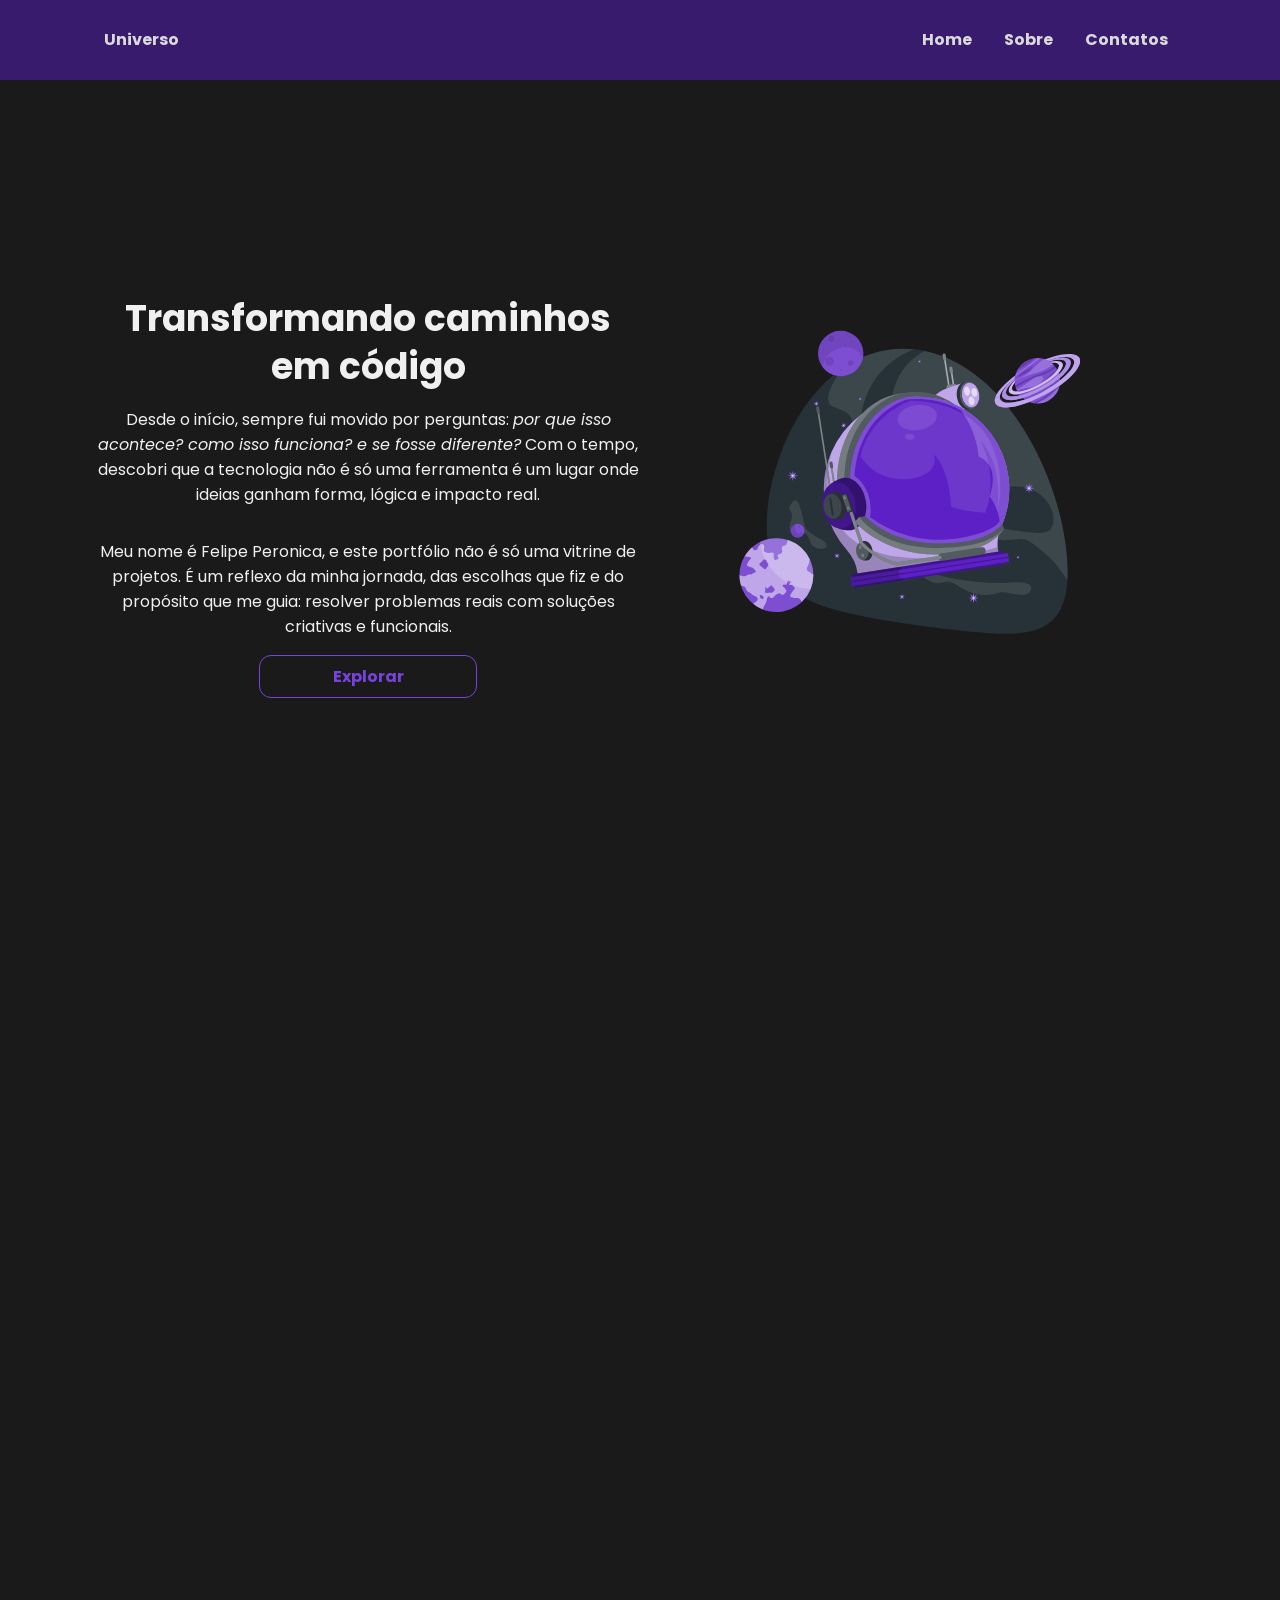
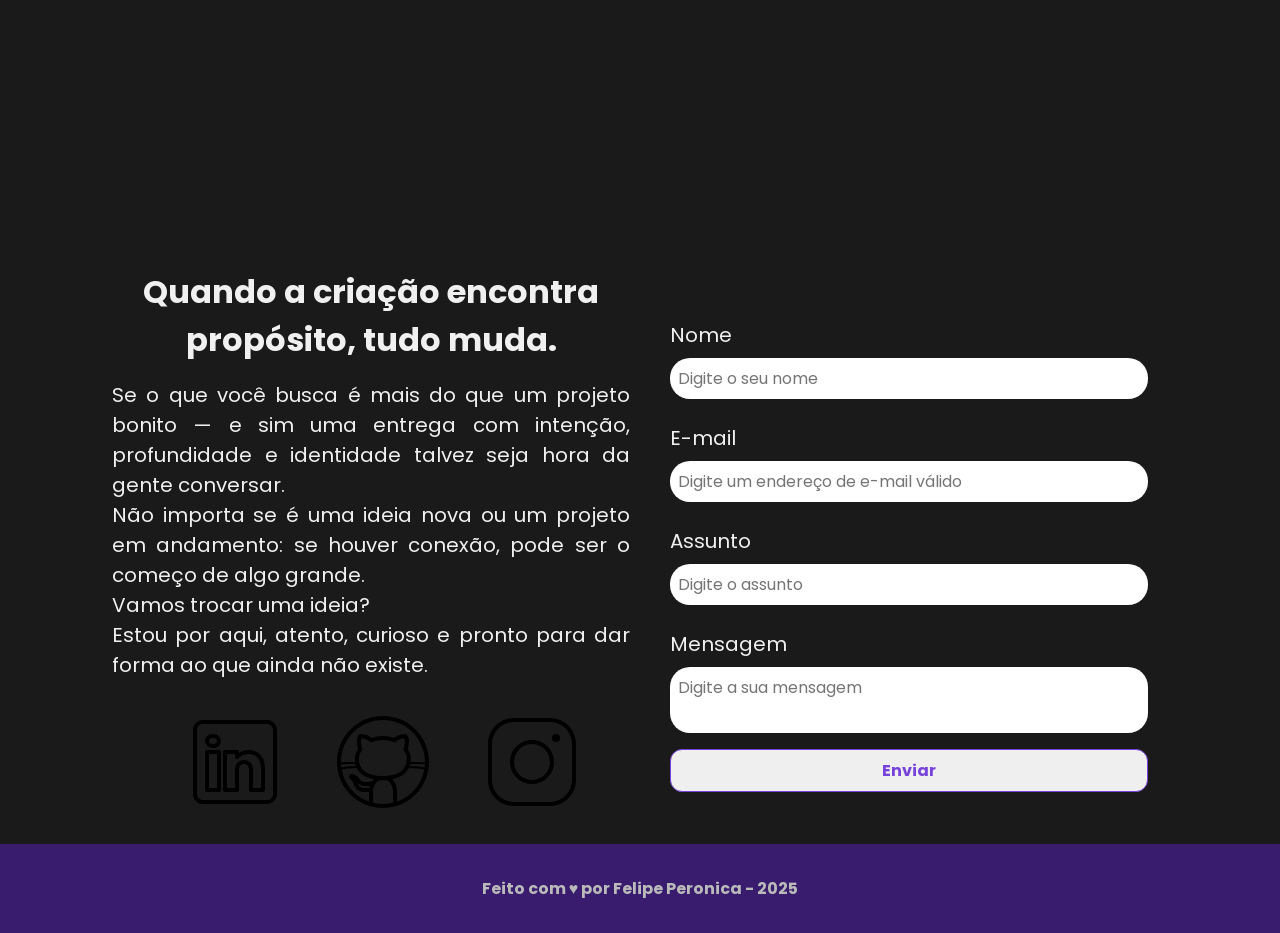
<file: index.html>
<!DOCTYPE html>
<html lang="pt-br">

<head>

    <!-- Servidores de Fontes do Google -->
    <link rel="preconnect" href="https://fonts.googleapis.com">
    <link rel="preconnect" href="https://fonts.gstatic.com" crossorigin>

    <!-- Fonte do Google - Poppins -->
    <link href="https://fonts.googleapis.com/css2?family=Poppins&display=swap" rel="stylesheet">

    <meta charset="UTF-8">
    <meta name="viewport" content="width=device-width, initial-scale=1.0">
    <meta name="description" content="Projeto Portfólio do Felipe Peronica, desenvolvedor web fullstack.">
    <meta name="author" content="Felipe Peronica">
    <meta name="keywords" content="portfólio, desenvolvedor, web, fullstack, Felipe Peronica, HTML, CSS, JavaScript">
    <link rel="icon" href="./assets/img/favicon.svg" />

    <!-- Link para o arquivo CSS -->
    <link rel="stylesheet" href="./assets/css/styles.css" />

    <title>Portfólio do Felipe Peronica</title>
</head>

<body>

    <!-- Cabeçalho da página -->
    <header class="flex menu_container">

        <div id="header_content" class="menu_content">
            <!-- Título do cabeçalho -->
            <div id="titulo">
                <a href="#">Universo</a>
            </div>

            <!-- Menu -->
            <div id="menu" class="flex">

                <!-- Barra de Navegação -->
                <nav>
                    <ul class="flex menu_list">
                        <li><a href="#">Home</a></li>
                        <li><a href="#about">Sobre</a></li>
                        <li><a href="#contact">Contatos</a></li>
                    </ul>
                </nav>
            </div>
        </div>
    </header>

    <!-- Seção principal da página -->
    <main>

        <!-- Seção Home -->
        <section id="home" class="flex home_container">

            <!-- Texto da seção Home -->
            <article id="home_texto" class="flex home_content">
                <h1>Transformando caminhos em código</h1>
                <p>
                Desde o início, sempre fui movido por perguntas: <em>por que isso acontece? como isso funciona? e se fosse diferente?</em>  
                 Com o tempo, descobri que a tecnologia não é só uma ferramenta é um lugar onde ideias ganham forma, lógica e impacto real.
                </p>
                <p>
                Meu nome é Felipe Peronica, e este portfólio não é só uma vitrine de projetos.  
                É um reflexo da minha jornada, das escolhas que fiz e do propósito que me guia: <strong>resolver problemas reais com soluções criativas e funcionais.</strong>
                </p>
                <a href="https://github.com/feperonica" target="_blank" class="botao">Explorar</a>
            </article>

            <!-- Imagem da seção  Home -->
            <article id="home_imagem" class="flex home_content">
                <img src="./assets/img/astronauta.svg" alt="Capacete do astronauta com animação" />
            </article>
        </section>

        <!-- Seção Sobre -->
        <section id="about" class="flex sobre_container">
        

        </section>

        <!-- Seção de Contatos -->
        <section id="contact" class="contato_container">

            <article id="redes_sociais" class="contato_content">
                <h4>Quando a criação encontra propósito, tudo muda.</h4>
                <p>Se o que você busca é mais do que um projeto bonito — e sim uma entrega com intenção, profundidade e identidade talvez seja hora da gente conversar.</p>
    <p>Não importa se é uma ideia nova ou um projeto em andamento: se houver conexão, pode ser o começo de algo grande.</p>
    <p><strong>Vamos trocar uma ideia?</strong><br>Estou por aqui, atento, curioso e pronto para dar forma ao que ainda não existe.</p>

                <!-- Redes Sociais -->
                <div id="icones_redes_sociais" class="social_container">
                    <a href="https://www.linkedin.com/in/felipe-peronica/" target="_blank" class="social_icon">
                        <img src="./assets/img/linkedin.svg" alt="Ícone do LinkedIn" />
                    </a>

                    <a href="https://github.com/feperonica" target="_blank" class="social_icon">
                        <img src="./assets/img/github.svg" alt="Ícone do GitHub" />
                    </a>

                    <a href="https://www.instagram.com/feperonica/" target="_blank" class="social_icon">
                        <img src="./assets/img/instagram.svg" alt="Ícone do Instagram" />
                    </a>
                </div>
            </article>

            <!-- Formulário de Contato -->
            <form action="https://formsubmit.co/a866148e9a4f4bc6879aee6d2e244589" method="POST" id="formulario">

                <input type="hidden" name="_next" value="https://feperonica.github.io/portifolio_fundweb/sucesso.html">
                <input type="hidden" name="_captcha" value="false">

                <label for="nome">Nome</label>
                <input id="nome" name="nome" type="text" placeholder="Digite o seu nome">
                <span id="txtNome"></span>

                <label for="email">E-mail</label>
                <input id="email" name="email" type="text" placeholder="Digite um endereço de e-mail válido">
                <span id="txtEmail"></span>

                <label for="assunto">Assunto</label>
                <input id="assunto" name="assunto" type="text" placeholder="Digite o assunto">
                <span id="txtAssunto"></span>

                <label for="mensagem">Mensagem</label>
                <textarea id="mensagem" name="mensagem" placeholder="Digite a sua mensagem"></textarea>

                <button class="botao" type="submit">Enviar</button>
            </form>
        </section>
    </main>

    <!-- Rodapé da página -->
    <footer>
        Feito com ♥ por Felipe Peronica - 2025
    </footer>

    <!-- Script JavaScript -->
    <script src="./assets/js/script.js"></script> 

</body>

</html>
</file>
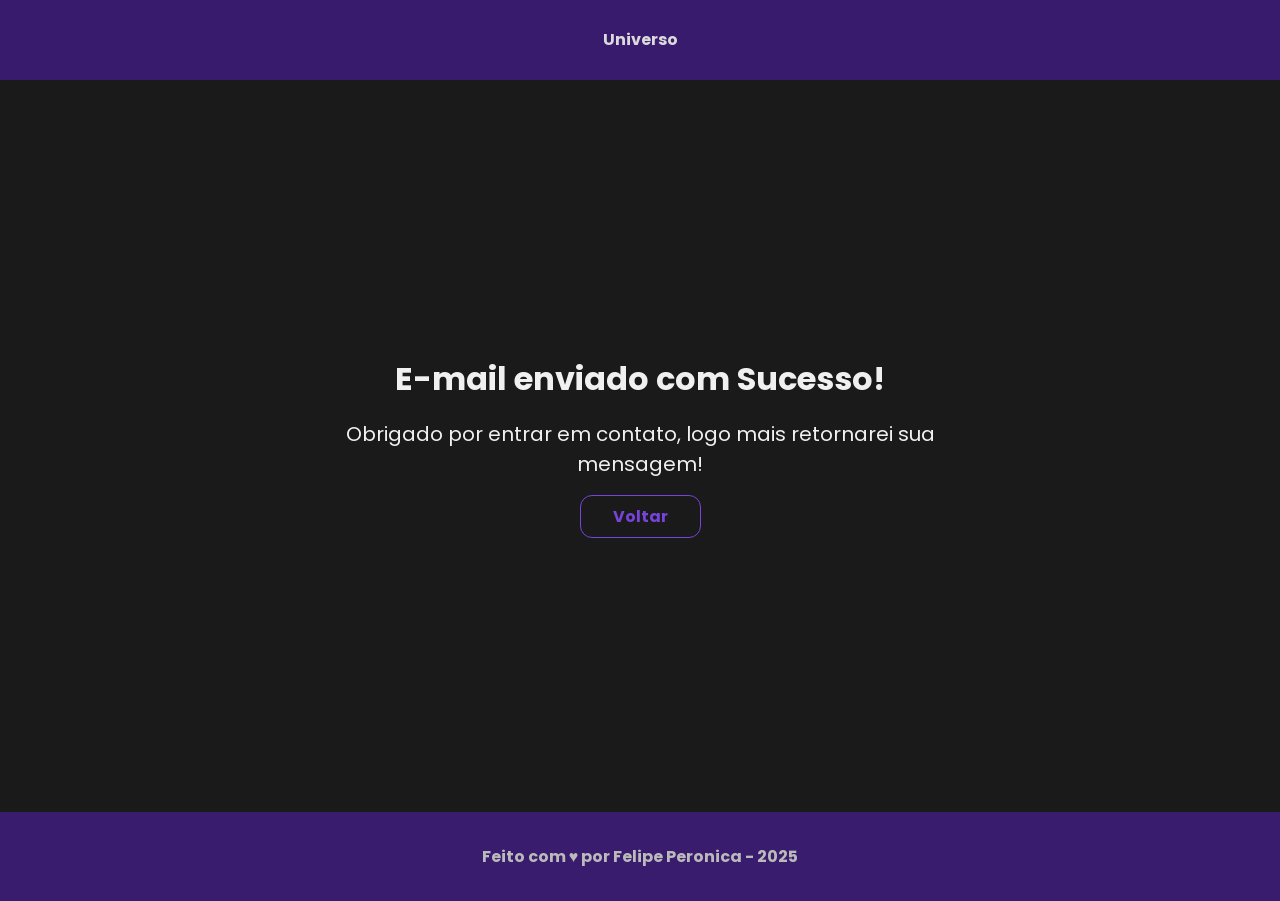
<file: sucesso.html>
<!DOCTYPE html>
<html lang="pt-br">

<head>

     <!-- Servidores de Fontes do Google -->
    <link rel="preconnect" href="https://fonts.googleapis.com">
    <link rel="preconnect" href="https://fonts.gstatic.com" crossorigin>

    <!-- Fonte do Google - Poppins -->
    <link href="https://fonts.googleapis.com/css2?family=Poppins&display=swap" rel="stylesheet">

    <meta charset="UTF-8">
    <meta name="viewport" content="width=device-width, initial-scale=1.0">
    <meta name="description" content="Projeto Portfólio do Felipe Peronica, desenvolvedor web fullstack.">
    <meta name="author" content="Felipe Peronica">
    <meta name="keywords" content="portfólio, desenvolvedor, web, fullstack, Felipe Peronica, HTML, CSS, JavaScript">
    <link rel="icon" href="./assets/img/favicon.svg" />

      <!-- Link para o arquivo CSS -->
    <link rel="stylesheet" href="./assets/css/styles.css" />

    <title>Portfólio do Felipe</title>
</head>

<body>
    <!-- Cabeçalho da Página (header) -->
    <header class="flex menu_container">

        <!-- Div Conteudo do Cabeçalho -->
        <div id="header_content" class="menu_content">

             <!-- Conteúdo do Cabeçalho -->
             <div id="menu_content_sucess">

                <!-- Hyperlink -->
                <a href="index.html">Universo</a>

            </div>

        </div>
    </header>

    <!-- Seção Principal da Página (main) -->
    <main>

        <!-- Seção Home -->
        <section id="home" class="flex home_container_sucess">

            <!-- Texto da Seção Home -->
            <article id="home_sucess" class="flex">

                <h1>E-mail enviado com Sucesso!</h1>
                <h4>Obrigado por entrar em contato, logo mais retornarei sua mensagem!</h4>

                <a class="botao" href="index.html">Voltar</a>

            </article>

        </section>

    </main>

    <!-- Rodapé da Página (footer) -->
    <footer>
        Feito com ♥ por Felipe Peronica - 2025
    </footer>

</body>

</html>
</file>
<file: assets/css/styles.css>
/* RESETAR CONFIGURAÇÕES DO NAVEGAÇÃO */

* {
    margin: 0;
    padding: 0;
    box-sizing: border-box;
    text-decoration: none;
    font-weight: 400;
    outline: none;
    font-family: 'Poppins', sans-serif;
}

/* VARIÁVEIS DE CORES */

:root {
  --purple-100: #b188f4;   /* Lilás claro com brilho – para hovers e detalhes */
  --purple-400: #7743db;   /* Roxo vibrante autoral – para botões e links */
  --purple-700: #3d1c78;   /* Roxo profundo elegante – para header/footer */

  --dark-100: #2a2a2a;     /* Cinza escuro médio – seções internas */
  --dark-300: #1a1a1a;     /* Fundo principal dark */
  --dark-800: #0d0d0d;     /* Mais escuro ainda – contornos/sombras sutis */

  --text-light: #f0f0f0;   /* Branco suave – texto sobre dark */
  --text-muted: #cccccc;   /* Texto secundário – descrição, subtítulo */
}

html {
    width: 100%;
    height: 100vh;
    scroll-behavior: smooth;
}

body {
    background-color: var(--dark-300);
    color: var( --text-light);
    -webkit-font-smoothing: antialiased;
    -moz-osx-font-smoothing: grayscale;
}

button, a {
    cursor: pointer;
}

.botao {
    padding: 0.5rem 2rem;
    border: 1px solid var(--purple-400);
    border-radius: 0.75rem;
    font-size: 1rem;
    font-weight: 700;
    text-align: center;
    color: var(--purple-400);
    background-color: none;
}

.botao:hover {
    color: var(--white);
    background-color: var(--purple-400);
}

.flex {
    display:flex;
    justify-content: center;
    align-items: center;
}

/* Header */

.menu_container{
    position: sticky;
    top: 0;
    width: 100%;
    height: 5rem;
    background-color: var(--purple-700);
    border-bottom: 1px solid var(--purple-700);
    filter: opacity(0.9);
    z-index: 1000;
}

.menu_container a{
    font-weight: 700;
    color: var(--white);
}

.menu_container a:hover{
    color: var(--purple-100);
}

.menu_content{
    display:flex;
    justify-content: space-between;
    align-items: center;
    width: 100%;
    height: 100%;
    max-width: 1120px;
    padding: 0 1.5rem;
}

.menu_list{
    display: flex;
    text-align: center;
    list-style: none;
    margin: 0;
    padding: 0;
}

.menu_list li{
    margin-left: 1rem;
}

.menu_list a{
    display: block;
    padding: 0.5rem;
}

#menu_content_sucess {
    width: 100%;
    max-width: 1120px;
    padding: 0 1.5rem;
    display: flex;
    justify-content: center;
    align-items: center;
}

#menu_content_sucess a {
    font-size: 1rem;
    font-weight: 700;
}

/* Home */

.home_container{
    height: calc(100vh - 6.25rem);
    max-width: 1120px;
    margin: 1rem auto;
    padding: 0 1rem;
}

.home_container p,
h1,
h4{
    text-align: center;
}

.home_container h1{
    font-size: 2.25rem;
    font-weight: 700;
    line-height: 3rem;
}

.home_container h4{
    font-weight: 700;
}

.home_container p{
    margin: 1rem 0;
}

.home_container .botao{
    width: 40%;
}

.home_content{
    flex-direction: column;
    width: 50vw;
}

.home_content img{
    width: 75%;
}

/* Sobre */
.sobre_container {
    max-width: 1120px;
    margin: -1.25rem auto;
    padding: 0 1rem;
    height: 100vh;
}

.sobre_container img {
    width: 30%;
    margin: 1rem;
    border: 5px solid var(--purple-700);
    border-radius: 50%;
}

.sobre_container h2 {
    font-size: 2rem;
    font-weight: bold;
    line-height: 3rem;
    text-align: center;
}

.sobre_container p {
    margin: 1rem 0;
    text-align: center;
    padding: 0 1rem;
}

.sobre_github {
    justify-content: space-evenly;
}

#sobre_texto {
    margin-left: 2rem;
}

/* Contato */

.contato_container{
    display: grid;
    grid-template-columns: 1fr 1fr;
    gap: 1.25rem;
    max-width: 1120px;
    margin: 1rem auto 2rem;
    padding: 0 2rem;
}

.contato_container h4{
    margin: 1rem 0;
    font-size: 2rem;
    font-weight: 700;
}

.contato_content{
    flex-direction: column;
    margin: 4rem 0 0 0;
    font-size: 1.25rem;
}

.contato_content p{
    display: block;
    text-align: justify;
}

.social_container{
    display: flex;
    justify-content: space-evenly;
    margin: 2rem 0 0 0;
}

.social_icon{
    width: 4.75rem;
    height: 4.75rem;
}

.social_icon:hover{
    filter: brightness(0)
            saturate(100%)
            invert(20%)
            sepia(24%)
            saturate(4557%)
            hue-rotate(242deg)
            brightness(89%)
            contrast(108%)
}

/* Formulário */

form{
    display: flex;
    flex-direction: column;
    margin: 7rem 0 0 0;
    padding: 1.25rem;
}

form label{
    font-size: 1.25rem;
    text-align: left;
}

form input,
form textarea{
    width: 100%;
    margin: 0.5rem 0 1rem;
    padding: 0.5rem;
    border-radius: 1.25rem;
    border: none;
    font-size: 1rem;
}

textarea{
    resize: none;
}

form span{
    margin-bottom: 0.5rem;
    margin-left: 0.75rem;
    font-size: 0.75rem;
    line-height: 1.25rem;
    color: red;
}

/* Footer */
footer {
    margin: 0;
    padding: 2rem;
    font-weight: bold;
    text-align: center;
    color: var(--text-muted);
    background-color: var(--purple-700);
    filter: opacity(0.9);
}


/* Home - Página Sucess */
.home_container_sucess {
    height: calc(100vh - 12.5rem);
    max-width: 1120px;
    margin: 1rem auto;
    padding: 0 1rem;
}

#home_sucess {
    width: 50vw;
    flex-direction: column;
}

#home_sucess h1 {
    font-size: 2rem;
    font-weight: 700;
}

#home_sucess h4 {
    font-size: 1.25rem;
    padding: 1rem;
}

/* Sobre */
.sobre_container {
    max-width: 1120px;
    margin: -1.25rem auto;
    padding: 0 1rem;
    height: 100vh;
}

.sobre_container img {
    width: 30%;
    margin: 1rem;
    border: 5px solid var(--purple-700);
    border-radius: 50%;
}

.sobre_container h2 {
    font-size: 2rem;
    font-weight: bold;
    line-height: 3rem;
    text-align: center;
}

.sobre_container p {
    margin: 1rem 0;
    text-align: center;
}

.sobre_github {
    justify-content: space-evenly;
}

#sobre_texto {
    margin-left: 2rem;
}



/* Responsividade Mobile */
@media screen and (max-width: 960px){
    body{
        display: flex;
        flex-direction: column;
        min-height: 100vh;
    }

    main{
        flex: 1;
        flex-direction: column;
    }

    footer{
        margin-top: auto;
    }

    .home_container{
        flex-direction: column-reverse;
        gap: 0;
        height: auto;
        margin-top: 0;
        padding: 1rem;
    }

    .home_content{
        width: 100%;
        margin: 0;
    }

    .home_content .botao{
        width: 60%;
        margin-top: 1rem;
    }

    .sobre_container{
        flex-direction: column;
        height: auto;
        margin: 1rem auto;
        padding: 2rem 1rem;
    }

    .sobre_container img{
        width: 50%;
        margin-bottom: 1rem;
    }

    .contato_container{
        grid-template-columns: 1fr;
        gap: 1rem;
        margin: 1rem auto;
        padding: 0 1rem;
    }

    .contato_content{
        margin: 1rem 0 0 0;
    }

    .social_container{
        margin: 1.5rem 0 0 0;
    }

    form{
        margin: 1.5rem 0 0 0;
        padding: 1rem;
    }
}
</file>
